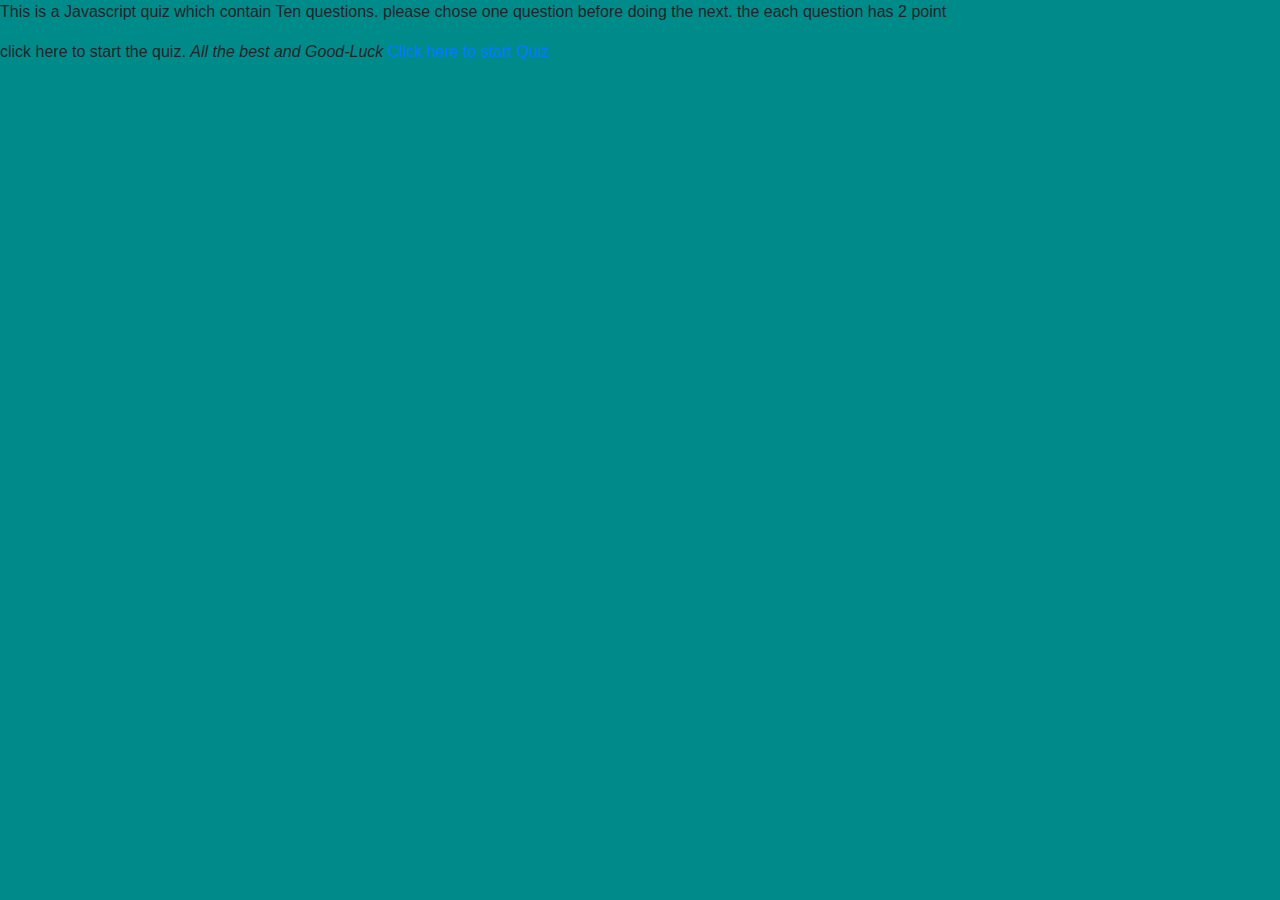
<file: index.html>
<!DOCTYPE HTML>
<html>
      <head>
        <title> Javascript-Quiz-Board</title>
        <meta charset="utf-8">
        <link href="bootstrap.css" rel="stylesheet" type="text/css">
        <link rel="stylesheet" type="text/css" href="style.css">
        <script   src="https://code.jquery.com/jquery-3.3.1.min.js"   integrity="sha256-FgpCb/KJQlLNfOu91ta32o/NMZxltwRo8QtmkMRdAu8="   crossorigin="anonymous"></script>
        <script src="scripts.js"></script>
        </head>
        <body>
    <div id="welcome">
    	<p>This is a Javascript quiz which contain Ten questions. please chose one question before doing the next. the each question has 2 point</p>
        <p> click here to start the quiz. <em> All the best and Good-Luck </em> <a href="javascript-quiz.html"> Click here to start Quiz</a></p>
        </body>
    </div>
</html>
</file>
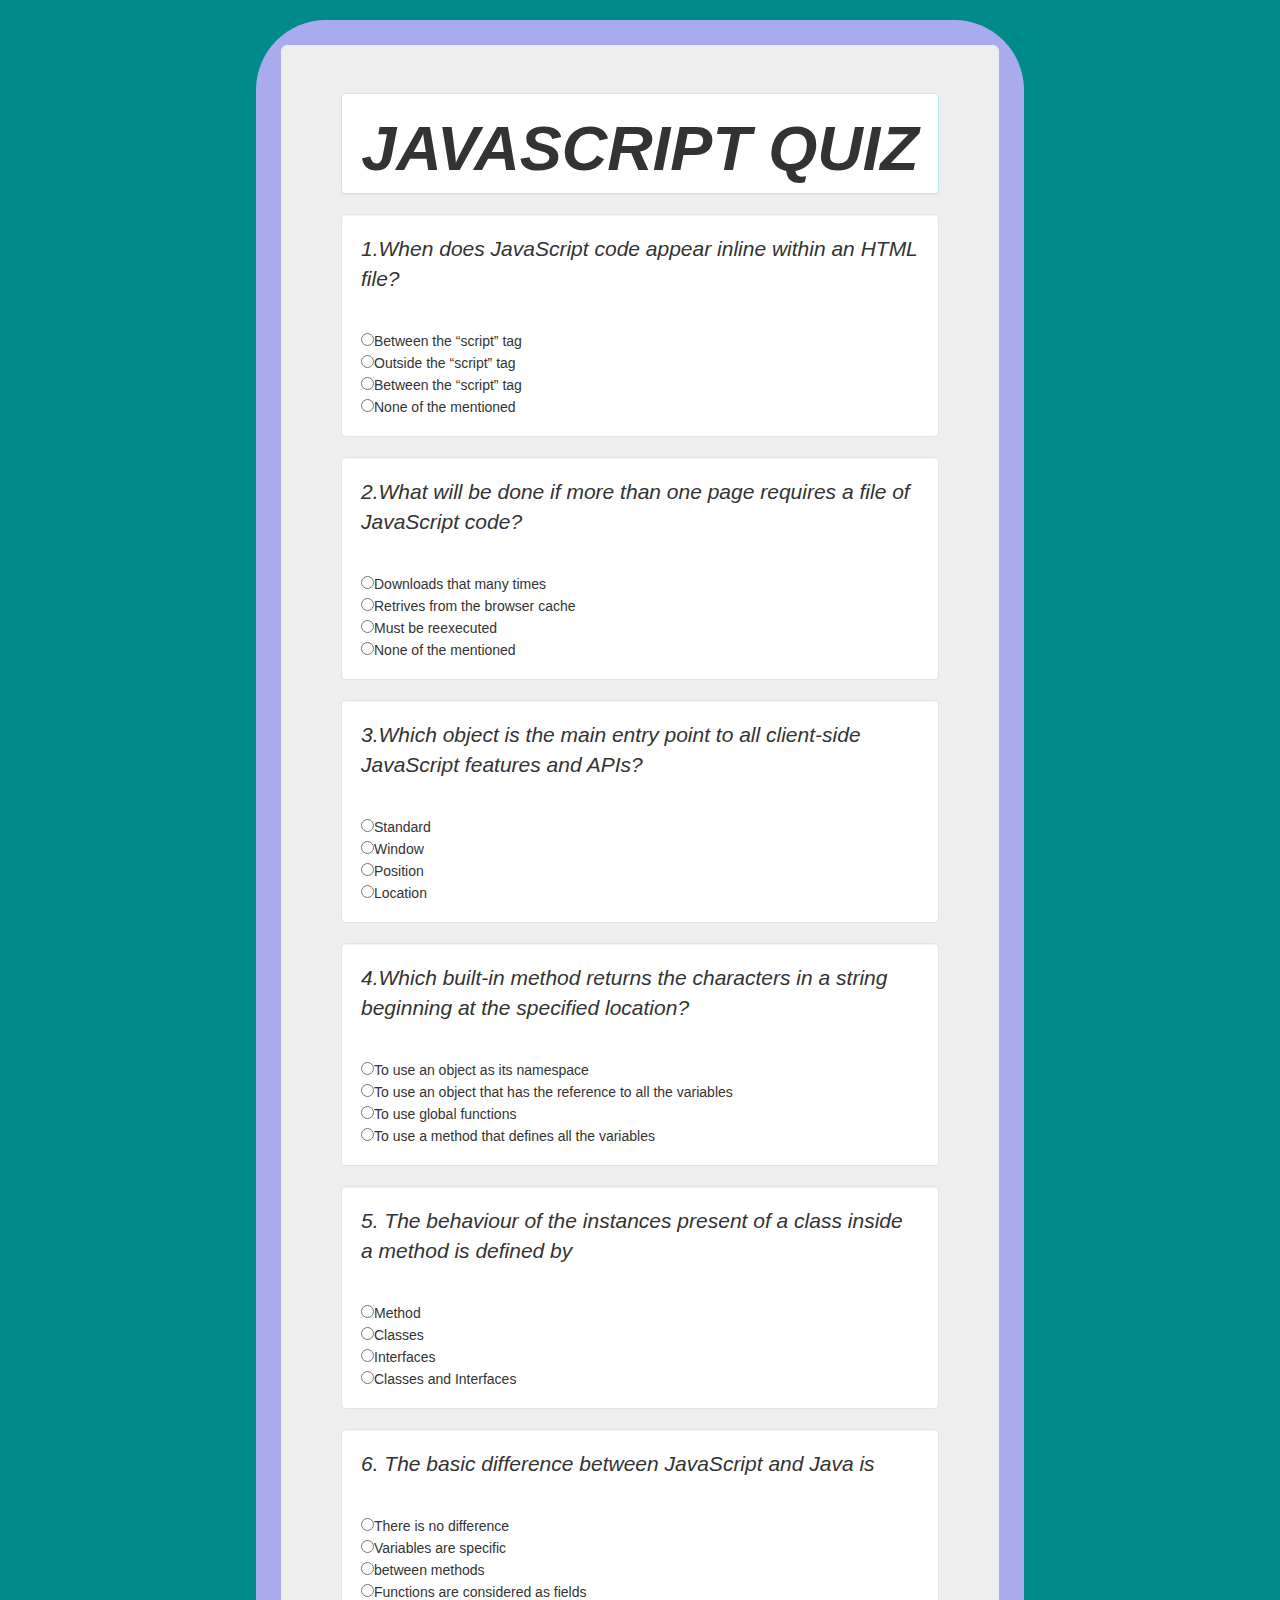
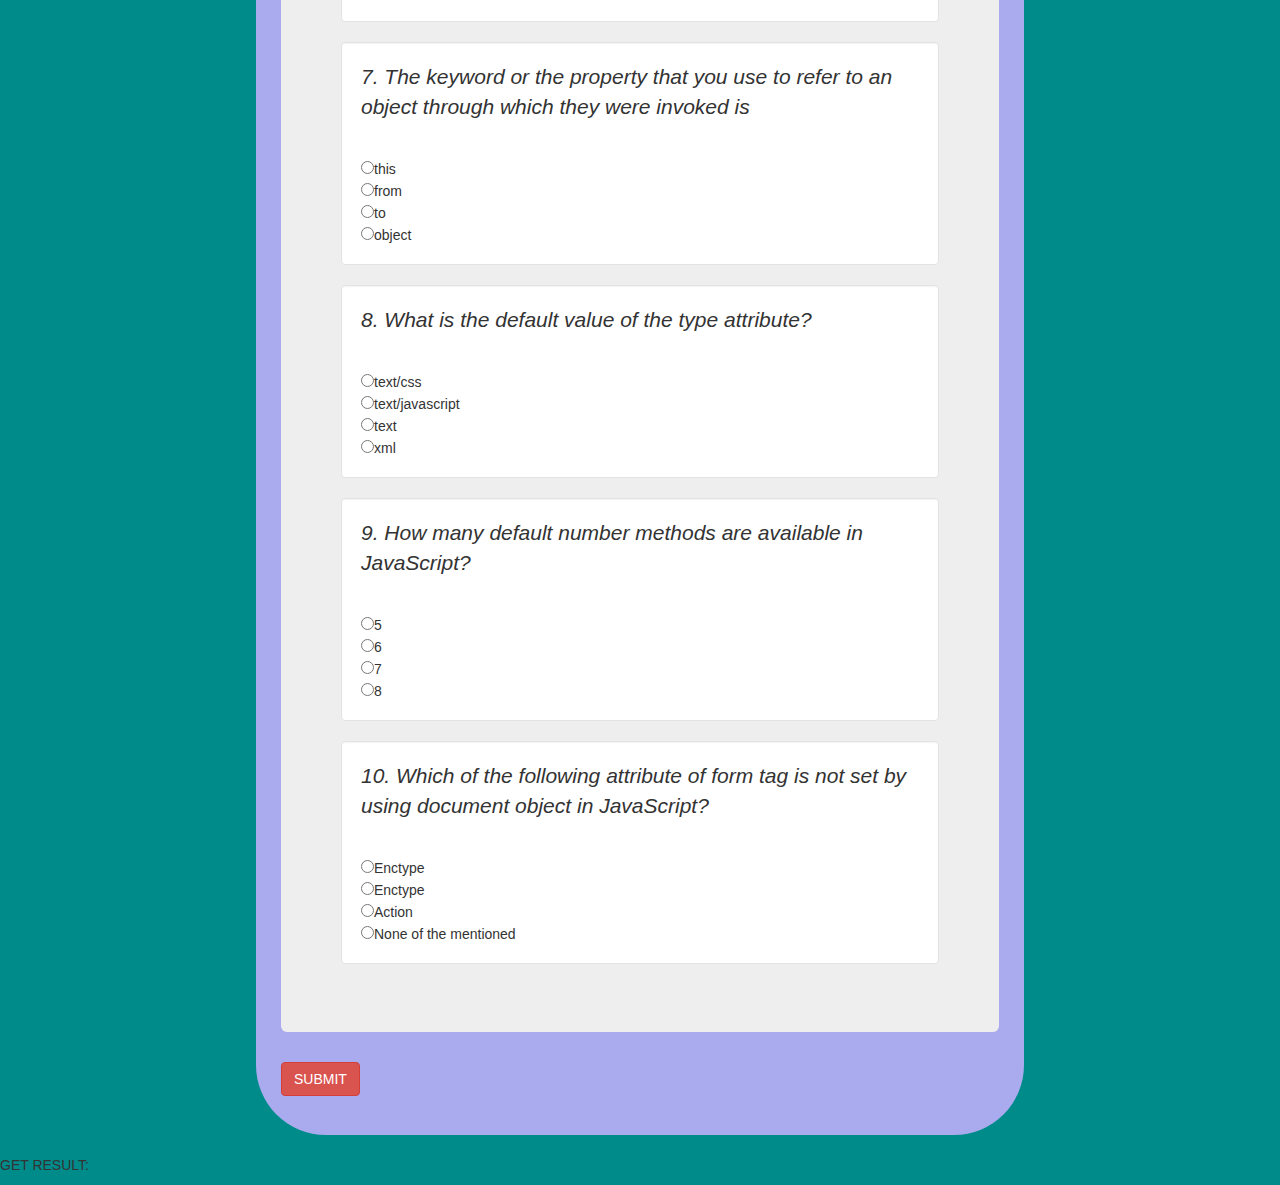
<file: javascript.html>
<!DOCTYPE >
<html>
      <head>
            <title>JAVASCRIPT QUIZ</title>
            <meta charset="UTF-8">
            <meta name="viewport" content="width=device-width, initial-scale=1.0">
            <meta http-equiv="X-UA-Compatible" content="ie=edge">
            <link href="bootstrap.css" rel="stylesheet" type="text/css">
            <link rel="stylesheet" href="https://maxcdn.bootstrapcdn.com/bootstrap/3.3.7/css/bootstrap.min.css" integrity="sha384-BVYiiSIFeK1dGmJRAkycuHAHRg32OmUcww7on3RYdg4Va+PmSTsz/K68vbdEjh4u" crossorigin="anonymous">
            <link rel="stylesheet" type="text/css" href="style.css">
            <script src="jquery-3.3.1.js"></script>
            <script src="scripts.js"></script>
      </head>
       <body>
            <div class="container">
              <form id="Quiz" method="POST" name="Quiz">
                 <div class="jumbotron">
                      <div class="panel panel-info">
                           <h1>JAVASCRIPT QUIZ</h1>
                 </div>
                              <div class="well">
                                     <p><em> 1.When does JavaScript code appear inline within an HTML file?</em></p>
                                   <br>
                                     <input type="radio" name="questionOne" id="q1" value="correct">Between the “script” tag<br>
                                     <input type="radio" name="questionOne" id="q1" value="wrong">Outside the “script” tag<br>
                                     <input type="radio" name="questionOne" id="q1" value="wrong">Between the “script” tag<br>
                                     <input type="radio" name="questionOne" id="q1" value="wrong">None of the mentioned<br>
                             </div>
                              <div class="well">
                                  <p><em>2.What will be done if more than one page requires a file of JavaScript code?</em></p>
                                  <br>
                                  <input type="radio" name="questionTwo" id="q2" value="wrong">Downloads that many times<br>
                                  <input type="radio" name="questionTwo" id="q2" value="correct">Retrives from the browser cache<br>
                                  <input type="radio" name="questionTwo" id="q2" value="wrong">Must be reexecuted<br>
                                  <input type="radio" name="questionTwo" id="q2" value="wrong">None of the mentioned<br>
                              </div>
                               <div class="well">
                                    <p><em> 3.Which object is the main entry point to all client-side JavaScript features and APIs?</em></p>
                                    <br>
                                    <input type="radio" name="questionThree" id="q3" value="wrong">Standard<br>
                                    <input type="radio" name="questionThree" id="q3" value="wrong">Window<br>
                                    <input type="radio" name="questionThree" id="q3" value="correct">Position<br>
                                    <input type="radio" name="questionThree" id="q3" value="wrong">Location<br>
                               </div>
                                <div class="well">
                                    <p><em>4.Which built-in method returns the characters in a string beginning at the specified location?</em></p>
                                    <br>
                                    <input type="radio" name="questionFour" id="q4" value="wrong">To use an object as its namespace<br>
                                    <input type="radio" name="questionFour" id="q4" value="wrong">To use an object that has the reference to all the variables<br>
                                    <input type="radio" name="questionFour" id="q4" value="wrong">To use global functions<br>
                                    <input type="radio" name="questionFour" id="q4" value="correct">To use a method that defines all the variables<br>
                                </div>
                                 <div class="well">
                                      <p><em>5. The behaviour of the instances present of a class inside a method is defined by</em></p>
                                      <br>
                                      <input type="radio" name="questionFive" id="q5" value="wrong">Method<br>
                                      <input type="radio" name="questionFive" id="q5" value="correct">Classes<br>
                                      <input type="radio" name="questionFive" id="q5" value="wrong">Interfaces<br>
                                      <input type="radio" name="questionFive" id="q5" value="wrong">Classes and Interfaces<br>
                                 </div>
                                  <div class="well">
                                       <p><em> 6. The basic difference between JavaScript and Java is</em></p>
                                       <br>
                                       <input type="radio" name="questionSix" id="q6" value="wrong">There is no difference<br>
                                       <input type="radio" name="questionSix" id="q6" value="wrong">Variables are specific<br>
                                       <input type="radio" name="questionSix" id="q6" value="correct">between methods<br>
                                       <input type="radio" name="questionSix" id="q6" value="wrong">Functions are considered as fields<br>
                                       
                                  </div>
                                   <div class="well">
                                        <p><em>7. The keyword or the property that you use to refer to an object through which they were invoked is</em></p>
                                        <br>
                                        <input type="radio" name="questionSeven" id="q7" value="wrong">this<br>
                                        <input type="radio" name="questionSeven" id="q7" value="wrong">from<br>
                                        <input type="radio" name="questionSeven" id="q7" value="wrong">to<br> 
                                        <input type="radio" name="questionSeven" id="q7" value="correct">object<br>    
                                   </div>
                                    <div class="well">
                                         <p><em>8. What is the default value of the type attribute?</em></p>
                                         <br>
                                         <input type="radio" name="questionEight" id="q8" value="wrong">text/css<br>
                                         <input type="radio" name="questionEight" id="q8" value="correct">text/javascript<br>
                                         <input type="radio" name="questionEight" id="q8" value="wrong">text<br>
                                         <input type="radio" name="questionEight" id="q8" value="wrong">xml<br>     
                                    </div>
                                     <div class="well">
                                          <p><em>9.  How many default number methods are available in JavaScript?</em></p>
                                          <br>
                                          <input type="radio" name="questionNine" id="q9" value="correct">5<br>
                                          <input type="radio" name="questionNine" id="q9" value="wrong">6<br>
                                          <input type="radio" name="questionNine" id="q9" value="wrong">7<br> 
                                          <input type="radio" name="questionNine" id="q9" value="wrong">8<br>    
                                     </div>
                                      <div class="well">
                                           <p><em> 10. Which of the following attribute of form tag is not set by using document object in JavaScript?</em></p>
                                           <br>
                                           <input type="radio" name="questionTen" id="q10" value="wrong">Enctype<br>
                                           <input type="radio" name="questionTen" id="q10" value="wrong">Enctype<br>
                                           <input type="radio" name="questionTen" id="q10" value="correct">Action<br>
                                           <input type="radio" name="questionTen" id="q10" value="wrong">None of the mentioned<br>     
                                      </div>
                                </div>
                                           <input type="button" name="results" value="SUBMIT" id="button" class="btn btn-danger" onClick="check();">
              </form>
         </div>
              <div id="fifth-p">
                   <p id="correctNumber">GET RESULT:</p>
              </div>
       </body>
<html>
</file>
<file: style.css>
h1 {
    color: inherit;
    font-size: 50px;
    font-style: oblique;
    font-weight: bold;
    text-align: center;
}
h2{
    color:blue;
    font-size: 25px;
    font-style: oblique;
    text-align: center;
  }
  body{
    background-color: darkcyan;
  }
 
 .container{
   width: 60%;
   background: #aae;
   margin: 20px auto;
   overflow: auto;
   padding: 25px;
   border-radius: 70px;
 }
 
 .question{
   color: black;
   font-size: 17px;
   font-style: oblique;
   font-weight: bold;
 }
 
 .well{
   background-color:white;
 }
 #userScore{
   font-size: 30px;
   font-style: italic;
   font-weight: bold;
   color: white;
 }
 #results{
    width: 60%;
    background: #aae;
    margin: 20px auto;
    overflow: auto;
    padding: 25px;
    border-radius: 70px;
  }
</file>
